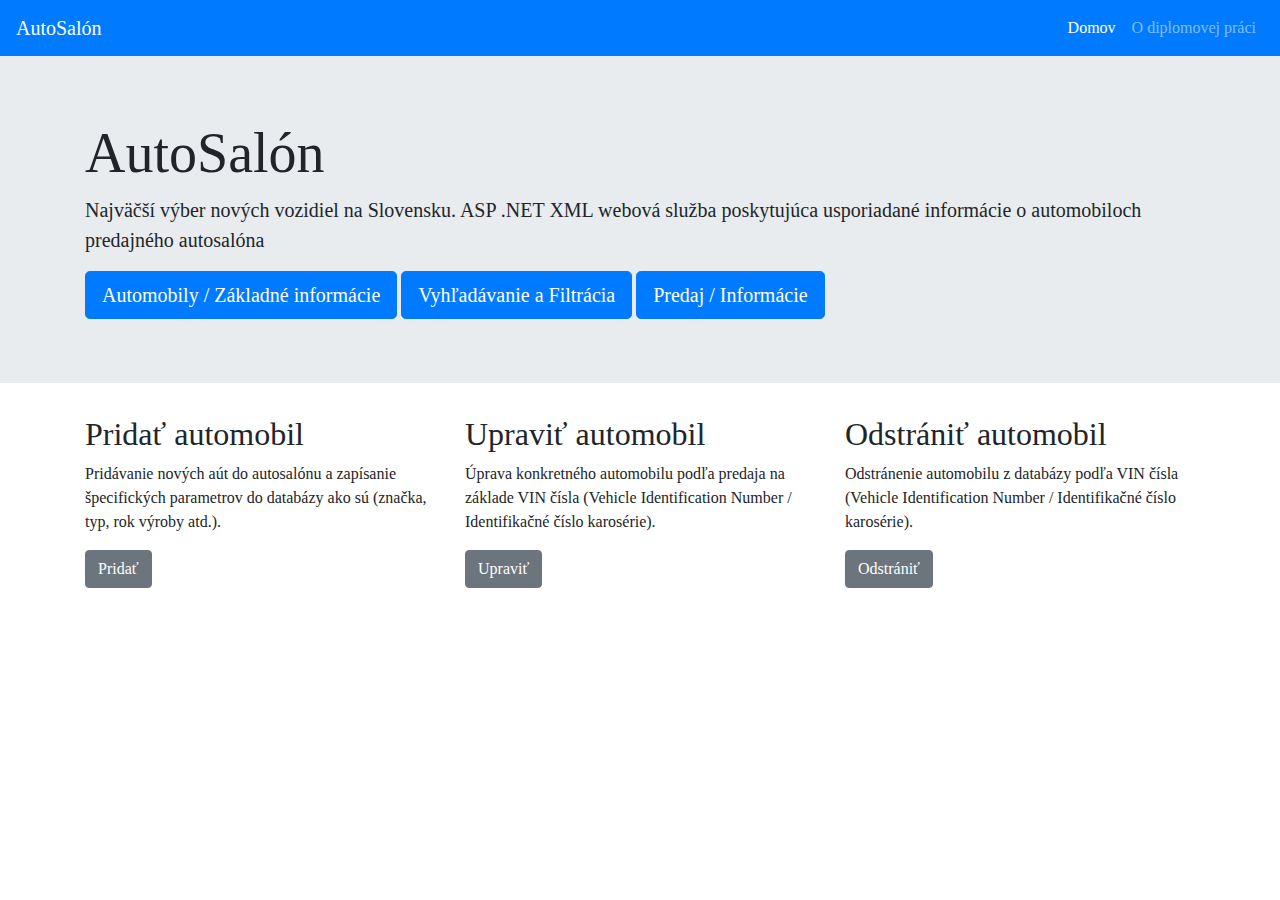
<file: WebTest1/index.html>
﻿<!DOCTYPE html>
<html lang="sk">
<head>
    <meta charset="UTF-8">
    <meta name="viewport" content="width=device-width, initial-scale=1.0">
    <title>AutoSalon - Úvodná stránka</title>

    <!-- Bootstrap CSS -->
    <link rel="stylesheet" href="https://stackpath.bootstrapcdn.com/bootstrap/4.3.1/css/bootstrap.min.css" integrity="sha384-ggOyR0iXCbMQv3Xipma34MD+dH/1fQ784/j6cY/iJTQUOhcWr7x9JvoRxT2MZw1T" crossorigin="anonymous">
    <link rel="stylesheet" href="StyleSheet.css" />
</head>

<body>

    <!--! Navigačná lišta -->
    <nav class="navbar navbar-expand-lg navbar-dark bg-primary">
        <a class="navbar-brand" href="index.html">AutoSalón</a>
        <p id="add1"></p>
        <button class="navbar-toggler" type="button" data-toggle="collapse" data-target="#navbarNav" aria-controls="navbarNav" aria-expanded="false" aria-label="Toggle navigation">
            <span class="navbar-toggler-icon"></span>
        </button>
        <div class="collapse navbar-collapse" id="navbarNav">
            <ul class="navbar-nav ml-auto">
                <li class="nav-item active">
                    <a class="nav-link" href="index.html">Domov <span class="sr-only">(current)</span></a>
                </li>
                <li class="nav-item">
                    <a class="nav-link" href="#" data-toggle="modal" data-target="#myModal">O diplomovej práci</a>
                </li>
            </ul>
        </div>
    </nav>

    <!--! Úvodný banner -->
    <div class="jumbotron jumbotron-fluid">
        <div class="alert-container"></div>
        <div class="container">
            <h1 class="display-4">AutoSalón</h1>
            <p class="lead">Najväčší výber nových vozidiel na Slovensku. ASP .NET XML webová služba poskytujúca usporiadané informácie o automobiloch predajného autosalóna </p>
            <a class="btn btn-primary btn-lg" href="show_cars.html" role="button">Automobily / Základné informácie</a>
            <a class="btn btn-primary btn-lg" href="filter_cars.html" role="button">Vyhľadávanie a Filtrácia</a>
            <a class="btn btn-primary btn-lg" href="sale_Info.html" role="button">Predaj / Informácie</a>
        </div>
    </div>



    <!--! Tlacidla -->
    <div class="container">
        <div class="row">
            <div class="col-md-4">
                <h2>Pridať automobil</h2>
                <p>Pridávanie nových aút do autosalónu a zapísanie špecifických parametrov do databázy ako sú (značka, typ, rok výroby atd.).</p>
                <a class="btn btn-secondary" href="#" role="button" data-toggle="modal" data-target="#Add">Pridať</a>
            </div>
            <div class="col-md-4">
                <h2>Upraviť automobil</h2>
                <p>Úprava konkretného automobilu podľa predaja na základe VIN čísla (Vehicle Identification Number / Identifikačné číslo karosérie).</p>
                <a class="btn btn-secondary" href="#" role="button" data-toggle="modal" data-target="#Update">Upraviť</a>
            </div>
            <div class="col-md-4">
                <h2>Odstrániť automobil</h2>
                <p>Odstránenie automobilu z databázy podľa VIN čísla (Vehicle Identification Number / Identifikačné číslo karosérie).</p>
                <a class="btn btn-secondary" href="#" role="button" data-toggle="modal" data-target="#Delete">Odstrániť</a>
            </div>
        </div>
    </div>








    <!--TODO: ------------------------------------ Modálne okno pre [Pridat Automobil]------------------------------------------------------------------------------------->


    <div class="modal fade" id="Add">
        <div class="modal-dialog">
            <div class="modal-content">

                <!--!Hlavička modálneho okna -->
                <div class="modal-header">
                    <h4 class="modal-title text-primary">Pridať Automobil</h4>
                    <button type="button" class="close" data-dismiss="modal">&times;</button>
                </div>

                <!--! Telo modálneho okna -->
                <div class="modal-body">

                    <form id="AddCar">
                        <div class="form-group">
                            <label for="brand">Značka:</label>
                            <input type="text" class="form-control" id="brand" placeholder="Zadajte značku" required>
                        </div>
                        <div class="form-group">
                            <label for="model">Model:</label>
                            <input type="text" class="form-control" id="model" name="model" placeholder="Zadajte model" required>
                        </div>
                        <div class="form-group">
                            <label for="bodytype">Karoséria:</label>
                            <select type="text" class="form-control" id="bodytype" name="bodytype" placeholder="Zadajte karosériu" required>
                                <option>Sedan</option>
                                <option>Hatchback</option>
                                <option>Kombi</option>
                                <option>SUV</option>
                                <option>Kabriolet</option>
                                <option>Roadster</option>
                                <option>Kupé</option>
                            </select>
                        </div>
                        <div class="form-group">
                            <label for="yearofproduction">Rok výroby:</label>
                            <input type="number" class="form-control" id="yearofproduction" name="yearofproduction" placeholder="Zadajte rok výroby" required>
                        </div>
                        <div class="form-group">
                            <label for="vinnumber">VIN číslo:</label>
                            <input type="text" class="form-control" id="vinnumber" name="vinnumber" placeholder="Zadajte VIN číslo" required>
                            <small class="form-text text-muted">VIN číslo musí obsahovať 17 znakov ako napr. "1N4BL4CV3KC125638"</small>
                        </div>
                        <div class="form-group">
                            <label for="color">Farba:</label>
                            <select type="text" class="form-control" id="color" name="color" placeholder="Zadajte karosériu" required>
                                <option>Silver</option>
                                <option>Black</option>
                                <option>Blue</option>
                                <option>Grey</option>
                                <option>White</option>
                                <option>Red</option>
                            </select>
                        </div>
                        <div class="form-group">
                            <label for="transmission">Prevodovka:</label>
                            <select type="text" class="form-control" id="transmission" name="transmission" placeholder="Zadajte typ prevodovky" required>
                                <option>Manuálna</option>
                                <option>Automatická</option>
                            </select>
                        </div>
                        <div class="form-group">
                            <label for="fuel">Palivo:</label>
                            <select type="text" class="form-control" id="fuel" name="fuel" placeholder="Zadajte typ paliva" required>
                                <option>Nafta</option>
                                <option>Benzín</option>
                                <option>Elektrina</option>
                            </select>
                        </div>
                        <div class="form-group">
                            <label for="mileage">Počet najazdených kilometrov:</label>
                            <input type="number" class="form-control" id="mileage" name="mileage" placeholder="Zadajte počet najazdených kilometrov" required>
                        </div>
                        <div class="form-group">
                            <label for="price">Cena:</label>
                            <input type="number" class="form-control" id="price" name="price" placeholder="Zadajte nákupnú cenu automobilu" required>
                            <small class="form-text text-muted">Cena v € </small>
                        </div>
                        <div class="form-group">
                            <label for="historicalservicedata">Historické servisné údaje:</label>
                            <input type="text" class="form-control" id="historicalservicedata" name="historicalservicedata" placeholder="Zadajte historické servisné údaje" required>
                        </div>
                        <div class="form-group">
                            <label for="dateofregistration">Dátum registrácie:</label>
                            <input type="date" class="form-control" id="dateofregistration" name="dateofregistration" placeholder="Zadajte dátum registrácie" required>
                        </div>
                        <button type="submit" class="btn btn-primary" id="addCarBtn" data-toggle="tooltip" title="Pridať automobil do databázy">Pridať automobil</button>
                        <button type="reset" class="btn btn-secondary" data-toggle="tooltip" title="Resetovať formulár">Resetovať</button>
                    </form>
                </div>

                <!-- !Päta modálneho okna -->
                <div class="modal-footer">
                    <button type="button" class="btn btn-default" data-dismiss="modal">Zavrieť</button>
                </div>
            </div>
        </div>
    </div>

    <!--TODO:------------------------------------ Modálne okno pre [Upravit Automobil]--------------------------------------------------------------------------->

    <div class="modal fade" id="Update">
        <div class="modal-dialog">
            <div class="modal-content">

                <!-- !Hlavička modálneho okna -->
                <div class="modal-header">
                    <h4 class="modal-title text-primary">Upraviť automobil</h4>
                    <button type="button" class="close" data-dismiss="modal">&times;</button>
                </div>

                <!--! Telo modálneho okna -->
                <div class="modal-body">
                    <form>
                        <div class="form-group">
                            <label for="vinNumber">VIN číslo:</label>
                            <input type="text" class="form-control" id="vinNumber" placeholder="Zadajte VIN číslo" required>
                            <small class="form-text text-muted">VIN číslo musí obsahovať 17 znakov ako napr. "1N4BL4CV3KC125638"</small>
                        </div>
                        <div class="form-group">
                            <label for="dateOfSale">Dátum predaja:</label>
                            <input type="date" class="form-control" id="dateOfSale" placeholder="Zadajte dátum predaja" required>
                        </div>
                        <div class="form-group">
                            <label for="salePrice">Predajná cena:</label>
                            <input type="number" class="form-control" id="salePrice" placeholder="Zadajte cenu predaja" required>
                            <small class="form-text text-muted">Cena v € </small>
                        </div>
                        <button type="submit" class="btn btn-primary" id="updateCarBtn" data-toggle="tooltip" title="Upraviť automobil v databáze">Upraviť automobil</button>
                        <button type="reset" class="btn btn-secondary" data-toggle="tooltip" title="Resetovať formulár">Resetovať</button>
                    </form>
                </div>
                <!--! Päta modálneho okna -->
                <div class="modal-footer">
                    <button type="button" class="btn btn-default" data-dismiss="modal">Zavrieť</button>
                </div>
            </div>
        </div>
    </div>


    <!--TODO------------------------------------ Prvé modálne okno pre [Odstrániť Automobil]--------------------------------------------------------------------------->


    <div class="modal fade" id="Delete">
        <div class="modal-dialog">
            <div class="modal-content">

                <!--! Hlavička modálneho okna -->
                <div class="modal-header">
                    <h4 class="modal-title text-primary">Odstrániť automobil</h4>
                    <button type="button" class="close" data-dismiss="modal">&times;</button>
                </div>

                <!--! Telo modálneho okna -->
                <div class="modal-body ">
                    <form>
                        <div class="form-group">
                            <label for="vinNumberInput">VIN číslo:</label>
                            <input type="text" class="form-control" id="vinNumberInput" placeholder="Zadajte VIN číslo" required>
                            <small class="form-text text-muted">VIN číslo musí obsahovať 17 znakov ako napr. "1N4BL4CV3KC125638"</small>
                        </div>
                        <button type="submit" class="btn btn-primary" id="deleteCarBtn" data-toggle="tooltip" title="Odstrániť automobil z databázy">Odstrániť automobil</button>
                        <button type="reset" class="btn btn-secondary" data-toggle="tooltip" title="Resetovať formulár">Resetovať</button>
                    </form>
                </div>
                <!--! Päta modálneho okna -->
                <div class="modal-footer">
                    <button type="button" class="btn btn-default" data-dismiss="modal">Zavrieť</button>
                </div>
            </div>
        </div>
    </div>

    <!--TODO------------------------------------ Modálne okno [o diplomovej práci]--------------------------------------------------------------------------->
    <div class="modal fade" id="myModal" tabindex="-1" role="dialog" aria-labelledby="myModalLabel">
        <div class="modal-dialog" role="document">
            <div class="modal-content">
                <div class="modal-header">
                    <h1 class="modal-title text-primary text-center" id="myModalLabel">O diplomovej práci</h1>
                    <button type="button" class="close" data-dismiss="modal" aria-label="Close">
                        <span aria-hidden="true">&times;</span>
                    </button>
                </div>
                <div class="modal-body">
                    <h3>Názov</h3>
                    <p>ASP .NET XML webová služba poskytujúca usporiadané informácie o automobiloch predajného autosalóna.</p>
                    <h3>Anotácia</h3>
                    <p>
                        Diplomant v práci zanalyzuje možnosti použitia XML webových služieb na sledovanie parametrov automobilov predajného autosalóna vo vybratom období v elektronickom informačnom systéme a porovná ich použitie s doterajším spôsobom sledovania týchto parametrov vo vybraných predajných autosalónoch. V rámci diplomovej práce diplomant vo vybratom riadenom programovacom jazyku vytvorí ASP .NET XML webovú službu poskytujúcu prostredníctvom svojej funkcionality jej klientovi podľa vybraných kritérií usporiadané informácie o parametroch automobilov predajného autosalóna v sledovanom období, ktorými môžu byť celkový počet automobilov v tomto autosalóne na začiatku a konci sledovaného
                        obdobia, počty a zoznamy automobilov s ich základnými dátami od jednotlivých výrobcov, vybranej značky, daného typu, počty a zoznamy automobilov s ich základnými dátami s najväčším a najmenším predajom na začiatku a konci sledovaného obdobia a iné ich parametre.
                    </p>
                    <h3>Poznámka</h3>
                    <p>Študent bude finálne akceptovaný vedúcim DP až po osobnej konzultácii študenta, prostredníctvom Microsoft Teams-u, s vedúcim DP o téme DP.</p>
                </div>
                <div class="modal-footer">
                    <button type="button" class="btn btn-secondary" data-dismiss="modal">Zavrieť</button>
                </div>
            </div>
        </div>
    </div>




    <!--! JavaScript súbory -->
    <script src="https://code.jquery.com/jquery-3.3.1.slim.min.js" integrity="sha384-q8i/X+965DzO0rT7abK41JStQIAqVgRVzpbzo5smXKp4YfRvH+8abtTE1Pi6jizo" crossorigin="anonymous"></script>
    <script src="https://cdnjs.cloudflare.com/ajax/libs/popper.js/1.14.7/umd/popper.min.js" integrity="sha384-UO2eT0CpHqdSJQ6hJty5KVphtPhzWj9WO1clHTMGa3JDZwrnQq4sF86dIHNDz0W1" crossorigin="anonymous"></script>
    <script src="https://stackpath.bootstrapcdn.com/bootstrap/4.3.1/js/bootstrap.min.js" integrity="sha384-JjSmVgyd0p3pXB1rRibZUAYoIIy6OrQ6VrjIEaFf/nJGzIxFDsf4x0xIM+B07jRM" crossorigin="anonymous"></script>
    <script src="https://ajax.googleapis.com/ajax/libs/jquery/3.6.3/jquery.min.js"></script>
    <script src="script.js"></script>
</body>
</html>
</file>
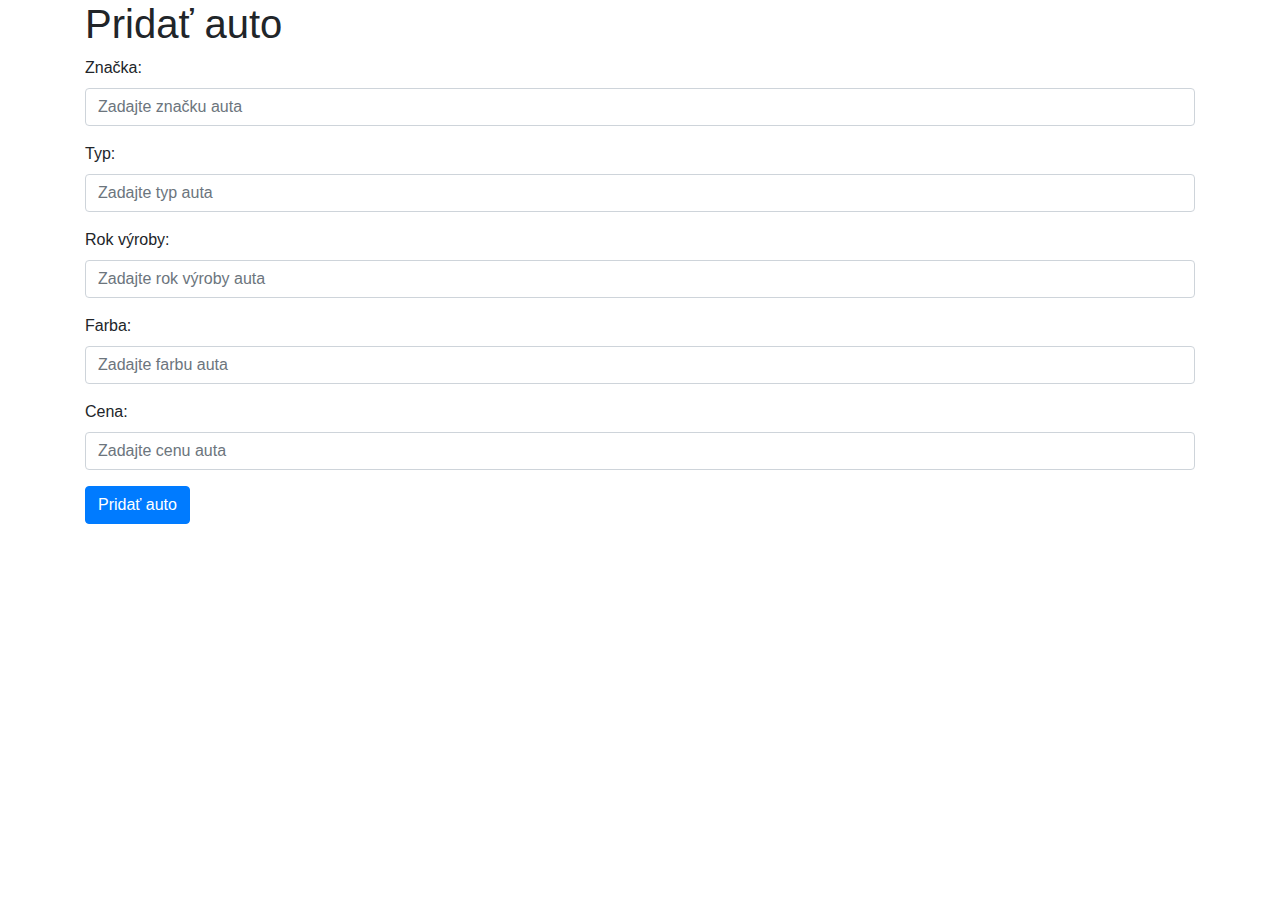
<file: add_car.html>
﻿<!DOCTYPE html>
<html>
<head>
    <meta charset="UTF-8">
    <title>Pridať auto</title>
    <link rel="stylesheet" href="https://maxcdn.bootstrapcdn.com/bootstrap/4.0.0/css/bootstrap.min.css" integrity="sha384-Gn5384xqQ1aoWXA+058RXPxPg6fy4IWvTNh0E263XmFcJlSAwiGgFAW/dAiS6JXm" crossorigin="anonymous">
</head>
<body>
    <div class="container">
        <h1>Pridať auto</h1>
        <form>
            <div class="form-group">
                <label for="znacka">Značka:</label>
                <input type="text" class="form-control" id="znacka" name="znacka" placeholder="Zadajte značku auta">
            </div>
            <div class="form-group">
                <label for="typ">Typ:</label>
                <input type="text" class="form-control" id="typ" name="typ" placeholder="Zadajte typ auta">
            </div>
            <div class="form-group">
                <label for="rocnik">Rok výroby:</label>
                <input type="number" class="form-control" id="rocnik" name="rocnik" placeholder="Zadajte rok výroby auta">
            </div>
            <div class="form-group">
                <label for="farba">Farba:</label>
                <input type="text" class="form-control" id="farba" name="farba" placeholder="Zadajte farbu auta">
            </div>
            <div class="form-group">
                <label for="cena">Cena:</label>
                <input type="number" class="form-control" id="cena" name="cena" placeholder="Zadajte cenu auta">
            </div>
            <button type="submit" class="btn btn-primary">Pridať auto</button>
        </form>
    </div>
    <script src="https://code.jquery.com/jquery-3.2.1.slim.min.js" integrity="sha384-KJ3o2DKtIkvYIK3UENzmM7KCkRr/rE9/Qpg6aAZGJwFDMVNA/GpGFF93hXpG5KkN" crossorigin="anonymous"></script>
    <script src="https://cdnjs.cloudflare.com/ajax/libs/popper.js/1.12.9/umd/popper.min.js" integrity="sha384-ApNbgh9B+Y1QKtv3Rn7W3mgPxhU9K/ScQsAP7hUibX39j7fakFPskvXusvfa0b4Q" crossorigin="anonymous"></script>
    <script src="https://maxcdn.bootstrapcdn.com/bootstrap/4.0.0/js/bootstrap.min.js" integrity="sha384-JZR6Spejh4U02d8jOt6vLEHfe/JQGiRRSQQxSfFWpi1MquVdAyjUar5+76PVCmYl" crossorigin="anonymous"></script>
</body>
</html>
</file>
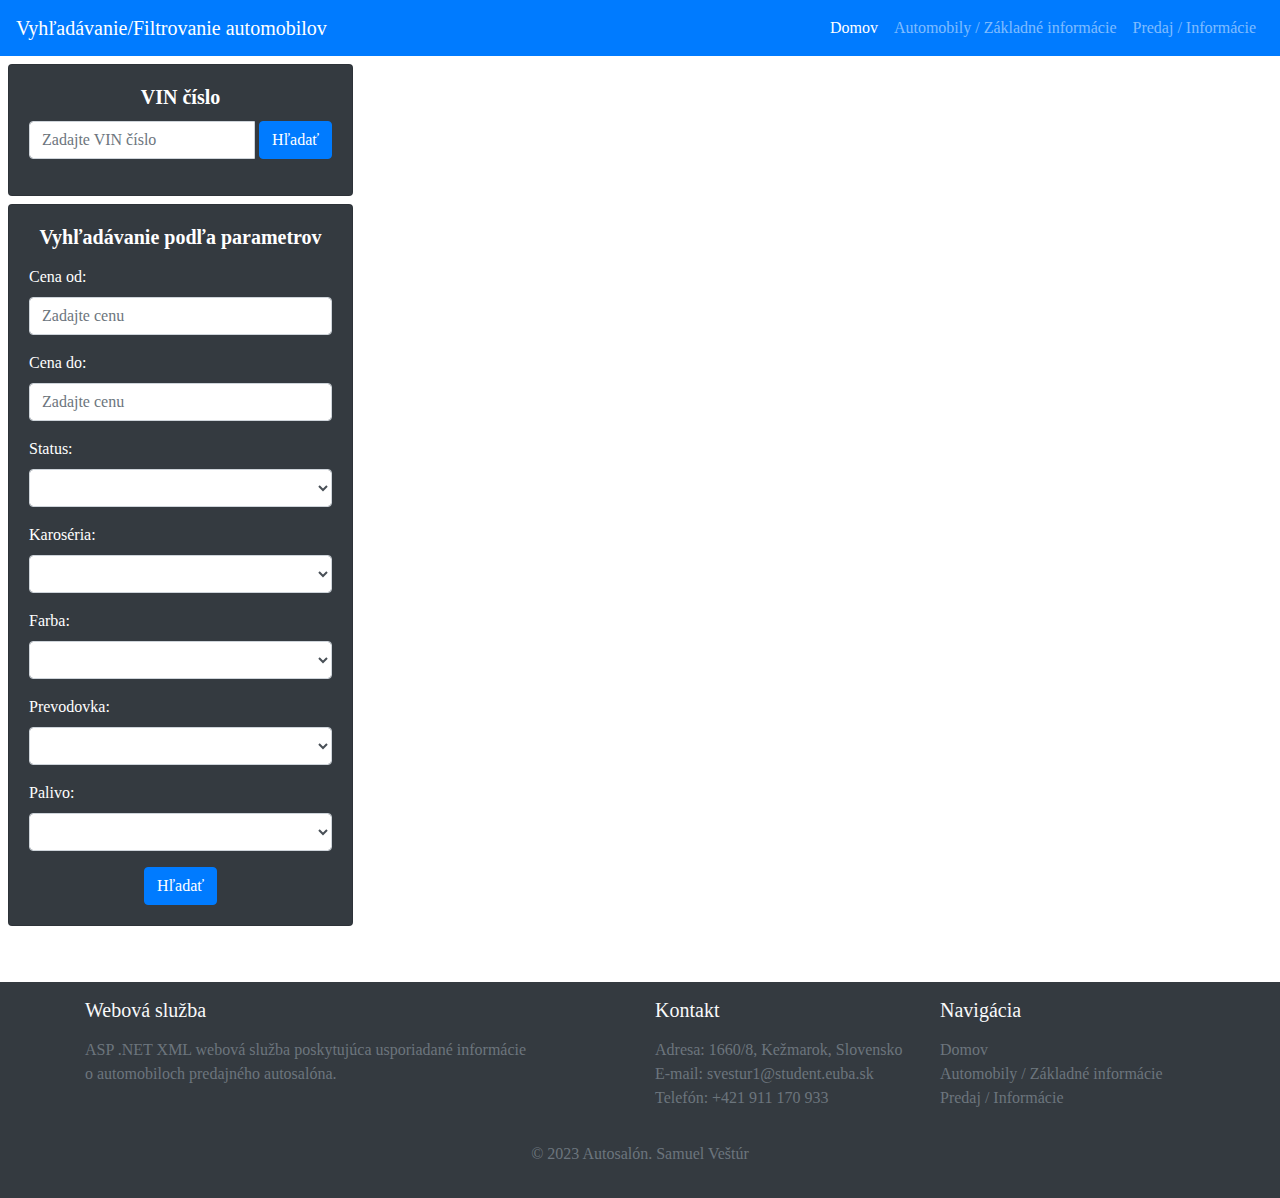
<file: WebTest1/filter_cars.html>
﻿<!DOCTYPE html>

<html lang="en" xmlns="http://www.w3.org/1999/xhtml">
<head>
    <title>Filtrovanie všetkých automobilov</title>
    <meta charset="utf-8" />
    <link rel="stylesheet" href="https://stackpath.bootstrapcdn.com/bootstrap/4.3.1/css/bootstrap.min.css" integrity="sha384-ggOyR0iXCbMQv3Xipma34MD+dH/1fQ784/j6cY/iJTQUOhcWr7x9JvoRxT2MZw1T" crossorigin="anonymous">
    <script src="https://ajax.googleapis.com/ajax/libs/jquery/3.6.0/jquery.min.js"></script>
    <script src="https://code.jquery.com/jquery-3.6.0.min.js"></script>
    <link rel="stylesheet" href="StyleSheet.css" />
</head>
<body>

    <!--!Script na scrolovanie a držanie NavBar-->

    <script>
        $(window).scroll(function () {
            var scroll = $(window).scrollTop();
            if (scroll >= 50) {
                $(".navbar").addClass("fixed-top"); s
            } else {
                $(".navbar").removeClass("fixed-top");
            }
        });

    </script>


    <!--! Navigačná lišta -->
    <nav class="navbar navbar-expand-lg navbar-dark bg-primary">
        <a class="navbar-brand" href="filter_cars.html">Vyhľadávanie/Filtrovanie automobilov</a>
        <button class="navbar-toggler" type="button" data-toggle="collapse" data-target="#navbarNav" aria-controls="navbarNav" aria-expanded="false" aria-label="Toggle navigation">
            <span class="navbar-toggler-icon"></span>
        </button>
        <div class="collapse navbar-collapse" id="navbarNav">
            <ul class="navbar-nav ml-auto">
                <li class="nav-item active">
                    <a class="nav-link" href="index.html">Domov <span class="sr-only">(current)</span></a>
                </li>
                <li class="nav-item">
                    <a class="nav-link" href="show_cars.html">Automobily / Základné informácie</a>
                </li>
                <li class="nav-item">
                    <a class="nav-link" href="sale_Info.html">Predaj / Informácie</a>
                </li>
            </ul>
        </div>
    </nav>



    <div class="container-fluid mt-2 ml-2">
        <div class="row">
            <div class="col-md-2,3">

                <!--!Vyhľadávanie podľa VIN Čísla -->

                <div class="card card-lg  mb-2 bg-dark text-white ">
                    <div class="card-body  text-center">
                        <h5 class="card-title font-weight-bold">VIN číslo</h5>
                        <div class="input-group mb-3">
                            <input type="search" class="form-control" placeholder="Zadajte VIN číslo" aria-label="Zadajte hľadaný výraz" aria-describedby="button-addon2" id="VINNumber">
                            <button class="btn btn-primary ml-1" type="button" id="searchBtn">Hľadať</button>
                        </div>

                    </div>
                </div>

               

                <div class="card card-lg mb-2 bg-dark text-white ">
                    <div class="card-body">

                        <h5 class="card-title font-weight-bold text-center">Vyhľadávanie podľa parametrov</h5>
                        <p id="results1"></p>
                        <p id="results2"></p>
                        <div class="form-group">
                            <label class="text-left" for="bodytype">Cena od:</label>
                            <input type="number" class="form-control" id="txtMinPrice" name="fromPrice" placeholder="Zadajte cenu " required>
                        </div>
                        <div class="form-group">
                            <label class="text-left" for="bodytype">Cena do:</label>
                            <input type="number" class="form-control" id="txtMaxPrice" name="toPrice" placeholder="Zadajte cenu " required>
                        </div>
                        <div class="form-group">
                            <label class="text-left" for="bodytype">Status:</label>
                            <select type="text" class="form-control" id="status" name="bodytype" placeholder="Zadajte karosériu" required>
                                <option></option>
                                <option>Sold</option>
                                <option>Unsold</option>
                            </select>
                        </div>

                        <!--!Vyhľadávanie podľa Kategorie -->
                        <!--<h5 class="card-title font-weight-bold text-center">Katogérie</h5>-->
                        <div class="form-group">
                            <label class="text-left" for="bodytype">Karoséria:</label>
                            <select type="text" class="form-control" id="bodytype" name="bodytype" placeholder="Zadajte karosériu" required>
                                <option></option>
                                <option>Sedan</option>
                                <option>Hatchback</option>
                                <option>Kombi</option>
                                <option>SUV</option>
                                <option>Kabriolet</option>
                                <option>Roadster</option>
                                <option>Kupé</option>
                            </select>
                        </div>
                        <div class="form-group">
                            <label class="text-left" for="color">Farba:</label>
                            <select type="text" class="form-control" id="color" name="color" placeholder="Zadajte farbu" required>
                                <option></option>
                                <option>Silver</option>
                                <option>Black</option>
                                <option>Blue</option>
                                <option>Grey</option>
                                <option>White</option>
                                <option>Red</option>
                            </select>
                        </div>

                        <div class="form-group">
                            <label class="text-left" for="transmission">Prevodovka:</label>
                            <select type="text" class="form-control" id="transmission" name="transmission" placeholder="Zadajte typ prevodoky" required>
                                <option></option>
                                <option>Manuálna</option>
                                <option>Automatická</option>
                            </select>
                        </div>

                        <div class="form-group">
                            <label class="text-left" for="bodytype">Palivo:</label>
                            <select type="text" class="form-control" id="fuel" name="fuel" placeholder="Zadajte farbu" required>
                                <option></option>
                                <option>Nafta</option>
                                <option>Benzín</option>
                                <option>Elektrina</option>
                            </select>
                        </div>
                        <div class="text-center">
                            <button type="button" class="btn btn-primary " id="searchButton1">Hľadať</button>
                        </div>
                    </div>
                </div>          
            </div>

            <div class="container ">
                <div class="row" id="carDetails">
                </div>
            </div>


        </div>
    </div>

      <!--!------------------------------Footer--------------------------------------->
    <footer class="bg-dark text-light py-3 mt-5">
        <div class="container">
            <div class="row">
                <div class="col-md-6">
                    <h5 class="mb-3">Webová služba</h5>
                    <p class="text-muted">ASP .NET XML webová služba poskytujúca usporiadané informácie o automobiloch predajného autosalóna.</p>
                </div>
                <div class="col-md-3">
                    <h5 class="mb-3">Kontakt</h5>
                    <ul class="list-unstyled">
                        <li><a href="#" class="text-muted">Adresa: 1660/8, Kežmarok, Slovensko</a></li>
                        <li><a href="#" class="text-muted">E-mail: svestur1@student.euba.sk</a></li>
                        <li><a href="#" class="text-muted">Telefón: +421 911 170 933</a></li>
                    </ul>
                </div>
                <div class="col-md-3">
                    <h5 class="mb-3">Navigácia</h5>
                    <ul class="list-unstyled">
                        <li><a href="index.html" class="text-muted">Domov</a></li>
                        <li><a href="show_cars.html" class="text-muted">Automobily / Základné informácie</a></li>
                        <li><a href="sale_Info.html" class="text-muted">Predaj / Informácie</a></li>
                    </ul>
                </div>
            </div>
            <div class="row mt-3">
                <div class="col-12 text-muted text-center">
                    <p>&copy; 2023 Autosalón. Samuel Veštúr</p>
                </div>
            </div>
        </div>
    </footer>



    <!-- TODO:----------------------------------------------------------  Volanie metod------------------------------------------------------------------------->
    
    <!--!:------------------------------------------------------Volanie metody GetCarByVINNumber-------------------------------------------------------------->

    <script>
        $(document).ready(function () {
            $('#searchBtn').on('click', function () {
                var VINNumber = $('#VINNumber').val();
                $.ajax({
                    type: "POST",
                    url: "https://localhost:44379/WebService.asmx/GetCarByVINNumber",
                    data: JSON.stringify({ VINNumber: VINNumber }),
                    contentType: "application/json; charset=utf-8",
                    dataType: "json",
                    success: function (response) {

                        if (response.d != null) {

                            $("#carDetails").empty();
                            //ak sa auto nájde, vypíšeme jeho parametre do konzolu
                            var card = $('<div class="card-body col-md-10 border-primary card border-5 ml-5">');
                            var closeButton = $('<button type="button" class="close" aria-label="Close"><span aria-hidden="true">&times;</span></button>');
                            closeButton.click(function () {
                                card.remove();
                            });
                            var cardHeader = $('<h3 class="card-title text-primary  text-center font-weight-bold">').text(response.d.Brand + ' (' + response.d.Status + ')');
                            cardHeader.append(closeButton);
                            var cardBody = $('<div class="card-body">');
                            cardBody.append($('<p class="card-text  border-top border-primary">').text("Model: " + response.d.Model));
                            cardBody.append($('<p class="card-text ">').text("Karoséria: " + response.d.Bodytype));
                            cardBody.append($('<p class="card-text">').text("Rok výroby: " + response.d.Yearofproduction));
                            cardBody.append($('<p class="card-text">').text("VIN Číslo: " + response.d.VINNumber));
                            cardBody.append($('<p class="card-text">').text("Farba: " + response.d.Color));
                            cardBody.append($('<p class="card-text">').text("Prevodovka: " + response.d.Transmission));
                            cardBody.append($('<p class="card-text">').text("Palivo: " + response.d.Fuel));
                            cardBody.append($('<p class="card-text">').text("Počet najazdených kilometrov: " + response.d.Mileage));
                            cardBody.append($('<p class="card-text">').text("Nákupná cena: " + response.d.Price));
                            cardBody.append($('<p class="card-text">').text("Historické a servisné údaje: " + response.d.Historicalservicedata));
                            cardBody.append($('<p class="card-text">').text("Dátum registrácie: " + response.d.Dateofregistration));
                            cardBody.append($('<p class="card-text">').text("Dátum predaja: " + response.d.Dateofsale));
                            cardBody.append($('<p class="card-text">').text("Profit: " + response.d.Profit));
                            card.append(cardHeader);
                            card.append(cardBody);
                            // pridanie karty do kontajnera na stranke
                            $('#carDetails').empty().append(card);
                        } else {
                            $('#carDetails').html('<div class="alert alert-danger" role="alert">Automobil s takýmto VIN Číslom nemáme v databáze  :(</div>');
                            setTimeout(function () {
                                $('#carDetails').empty();
                            }, 2500); // 3 sekundy
                            return;
                        }
                    },
                    error: function (xhr, ajaxOptions, thrownError) {
                        console.log(xhr.status);
                        console.log(thrownError);
                    }
                });
            });
        });
    </script>



    <!--!------------------------------------------------------Volanie metody SearchCarByCategory()-------------------------------------------------------------->
    <script>
        $(document).ready(function () {
            $("#searchButton1").on('click', function () {
                var minPrice = parseFloat($("#txtMinPrice").val());
                var maxPrice = parseFloat($("#txtMaxPrice").val());
                var status = $('#status').val();
                var bodytype = $('#bodytype').val();
                var color = $('#color').val();
                var transmission = $('#transmission').val();
                var fuel = $('#fuel').val();

                $.ajax({
                    type: "POST",
                    url: "https://localhost:44379/WebService.asmx/SearchCarsByCategory",
                    data: JSON.stringify({ minPrice: minPrice, maxPrice: maxPrice, status: status, bodytype:bodytype, color:color, transmission:transmission, fuel:fuel}),
                    contentType: "application/json; charset=utf-8",
                    dataType: "json",
                    success: function (data) {

                        // Clear the previous search results
                        $('#carDetails').empty();

                        if (data.d.length === 0) {
                            $('#results2').html('<div class="alert alert-danger" role="alert">Automobil sa nenašiel :( .</div>');
                            setTimeout(function () {
                                $('#results2').empty();
                            }, 3000); // 3 sekundy
                            return;
                        }

                        // $('#results').html('<div class="alert alert-info" role="alert">Počet nájdených výsledkov: ' + data.d.length + '</div>');
                        // Loop through each car in the returned list and create a Bootstrap card for it
                        $.each(data.d, function (index, car) {
                            var profitColor = car.Profit >= 0 ? 'green' : 'red';
                            var card = $('<div class="col-md-5 mx-auto  border-primary card border-5 mb-5">');

                            var closeButton = $('<button type="button" class="close" aria-label="Close"><span aria-hidden="true">&times;</span></button>');
                            closeButton.click(function () {
                                card.remove();
                            });
                            $('#results1').html('<div class="alert alert-info" role="alert">Počet nájdených výsledkov: ' + data.d.length + '</div>');

                            var cardHeader = $('<h3 class="card-title text-primary text-center font-weight-bold pt-3">').text(car.Brand + ' (' + car.Status + ')');
                            cardHeader.append(closeButton);
                            var cardBody = $('<div class="card-body pt-0">');
                            cardBody.append($('<p class="card-text text-center border-top border-primary">').text('Model: ' + car.Model));
                            cardBody.append($('<p class="card-text text-center border-top border-primary">').text('Karoséria: ' + car.Bodytype));
                            cardBody.append($('<p class="card-text text-center border-top border-primary">').text('Rok výroby: ' + car.Yearofproduction));
                            cardBody.append($('<p class="card-text text-center border-top border-primary">').text('VIN Číslo: ' + car.VINNumber));
                            cardBody.append($('<p class="card-text text-center border-top border-primary">').text('Farba: ' + car.Color));
                            cardBody.append($('<p class="card-text text-center border-top border-primary">').text('Prevodovka: ' + car.Transmission));
                            cardBody.append($('<p class="card-text text-center border-top border-primary">').text('Palivo: ' + car.Fuel));
                            cardBody.append($('<p class="card-text text-center border-top border-primary">').text('Počet najazdených km: ' + car.Mileage));
                            cardBody.append($('<p class="card-text text-center border-top border-primary">').text('Nákupná cena: ' + car.Price));
                            cardBody.append($('<p class="card-text text-center border-top border-primary">').text('Historické a servisné dáta: ' + car.Historicalservicedata));
                            cardBody.append($('<p class="card-text text-center border-top border-primary">').text('Dátum registrácie: ' + car.Dateofregistration));
                            cardBody.append($('<p class="card-text text-center border-top border-primary">').text('Dátum predaja: ' + car.Dateofsale));
                            cardBody.append($('<p class="card-text text-center border-top border-primary">').text('Predajná cena: ' + car.Saleprice));
                            cardBody.append($('<p class="card-text text-center border-top border-primary"  style = "color: ' + profitColor + ';" >').text('Profit: ' + car.Profit));

                            card.append(cardHeader);
                            card.append(cardBody);
                            $('#carDetails').append(card);
                        });

                    },
                    error: function (xhr, status, error) {
                        console.log(xhr.responseText);
                    }
                });
            });
        });
    </script>




</body>
</html>
</file>
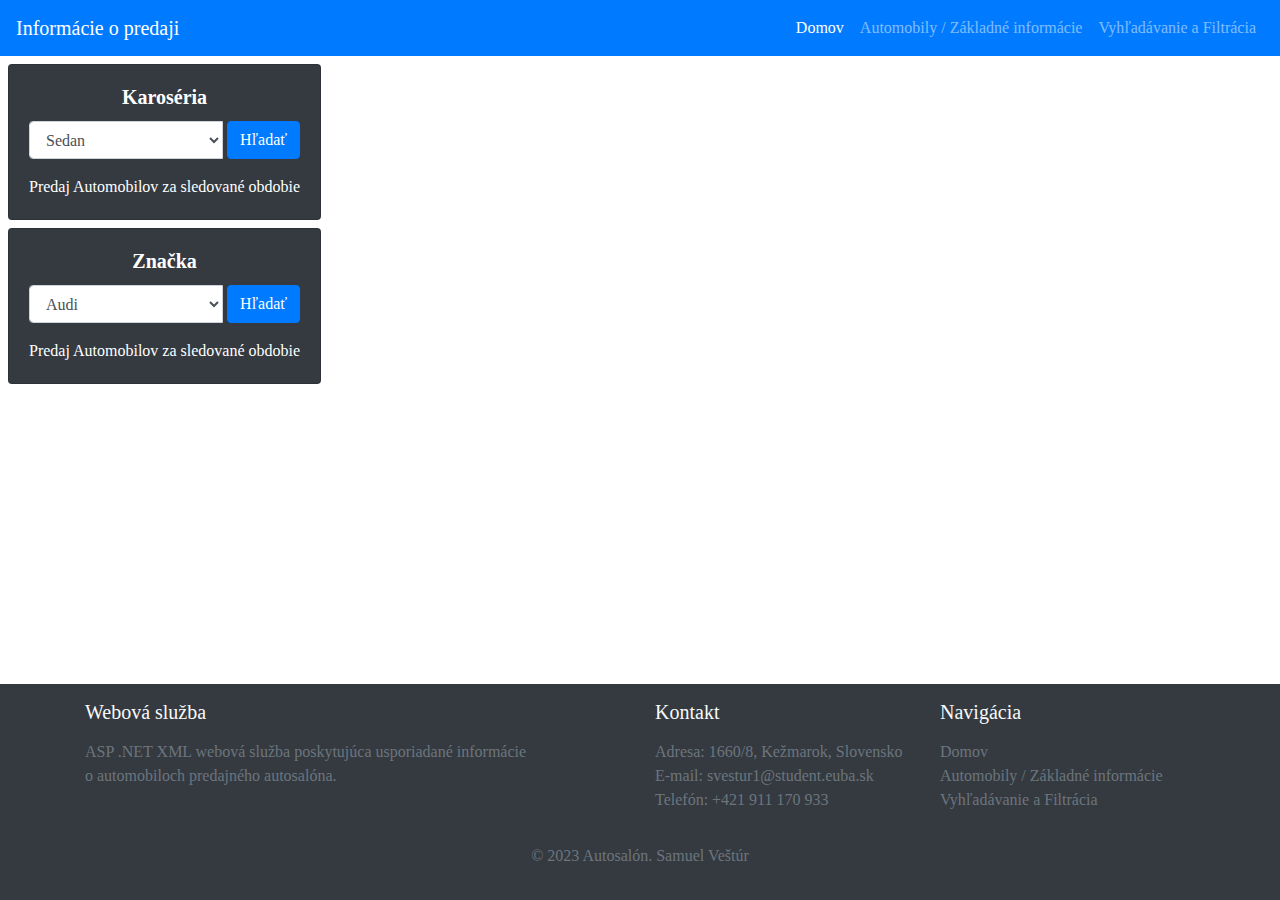
<file: WebTest1/sale_Info.html>
﻿<!DOCTYPE html>

<html lang="en" xmlns="http://www.w3.org/1999/xhtml">
<head>
    <title>Predaje podľa karosérií a značiek</title>
    <meta charset="utf-8" />
    <link rel="stylesheet" href="https://stackpath.bootstrapcdn.com/bootstrap/4.3.1/css/bootstrap.min.css" integrity="sha384-ggOyR0iXCbMQv3Xipma34MD+dH/1fQ784/j6cY/iJTQUOhcWr7x9JvoRxT2MZw1T" crossorigin="anonymous">
    <script src="https://ajax.googleapis.com/ajax/libs/jquery/3.6.0/jquery.min.js"></script>
    <script src="https://code.jquery.com/jquery-3.6.0.min.js"></script>

    <link rel="stylesheet" href="StyleSheet.css" />
</head>
<body>



    <!--!Script na scrolovanie a držanie NavBar-->

    <script>
        $(window).scroll(function () {
            var scroll = $(window).scrollTop();
            if (scroll >= 50) {
                $(".navbar").addClass("fixed-top"); s
            } else {
                $(".navbar").removeClass("fixed-top");
            }
        });

    </script>


    <!--! Navigačná lišta -->
    <nav class="navbar navbar-expand-lg navbar-dark bg-primary">
        <a class="navbar-brand" href="sale_Info.html">Informácie o predaji </a>
        <button class="navbar-toggler" type="button" data-toggle="collapse" data-target="#navbarNav" aria-controls="navbarNav" aria-expanded="false" aria-label="Toggle navigation">
            <span class="navbar-toggler-icon"></span>
        </button>
        <div class="collapse navbar-collapse" id="navbarNav">
            <ul class="navbar-nav ml-auto">
                <li class="nav-item active">
                    <a class="nav-link" href="index.html">Domov <span class="sr-only">(current)</span></a>
                </li>
                <li class="nav-item">
                    <a class="nav-link" href="show_cars.html">Automobily / Základné informácie</a>
                </li>
                <li class="nav-item">
                    <a class="nav-link" href="filter_cars.html">Vyhľadávanie a Filtrácia</a>
                </li>
            </ul>
        </div>
    </nav>

    <div class="container-fluid mt-2 ml-2">
        <div class="row">
            <div class="col-md-2,3">

                <!--!Vyhľadávanie podľa Karosérie -->

                <div class="card card-lg mb-2 bg-dark text-white mr-5">
                    <div class="card-body text-center">

                        <h5 class="card-title font-weight-bold">Karoséria</h5>
                        <div class="input-group mb-3">
                            <select type="text" class="form-control" id="bodytype" name="bodytype" placeholder="Zadajte karosériu" required>
                                <option>Sedan</option>
                                <option>Hatchback</option>
                                <option>Kombi</option>
                                <option>SUV</option>
                                <option>Kabriolet</option>
                                <option>Roadster</option>
                                <option>Kupé</option>
                            </select>
                            <button onclick="getCarSalesByBodytype()" class="btn btn-primary ml-1" type="button">Hľadať</button>
                        </div>
                        <div class="card-question">

                            <div class="card-question-text">Predaj Automobilov za sledované obdobie</div>
                        </div>
                    </div>
                </div>

                <!--!Vyhľadávanie podľa Značky -->
                <div class="card card-lg mb-2 bg-dark text-white mr-5 ">
                    <div class="card-body  text-center">
                        <h5 class="card-title font-weight-bold">Značka</h5>
                        <div class="input-group mb-3">
                            <select type="text" class="form-control" id="brand" name="brand" placeholder="Zadajte karosériu" required>
                                <option>Audi</option>
                                <option>Toyota</option>
                                <option>Chevrolet</option>
                                <option>Honda</option>
                                <option>Mercedes-Benz</option>
                                <option>BMW</option>
                                <option>Tesla</option>
                                <option>Dodge</option>
                                <option>Ford</option>
                                <option>Jeep</option>
                                <option>Nissan</option>
                                <option>Volkswagen</option>
                            </select>
                            <button onclick="getCarSalesByBrand()" class="btn btn-primary ml-1" type="button">Hľadať</button>
                        </div>
                        <div class="card-question">
                            <i class="fa fa-question-circle" aria-hidden="true"></i>
                            <div class="card-question-text">Predaj Automobilov za sledované obdobie</div>
                        </div>
                    </div>
                </div>




            </div>
            <div id="card-container"></div>
            <div id="card-container1"></div>
        </div>



    </div>

    <footer class="bg-dark text-light py-3 mt-5 fixed-bottom">
        <div class="container">
            <div class="row">
                <div class="col-md-6">
                    <h5 class="mb-3">Webová služba</h5>
                    <p class="text-muted">ASP .NET XML webová služba poskytujúca usporiadané informácie o automobiloch predajného autosalóna.</p>
                </div>
                <div class="col-md-3">
                    <h5 class="mb-3">Kontakt</h5>
                    <ul class="list-unstyled">
                        <li><a href="#" class="text-muted">Adresa: 1660/8, Kežmarok, Slovensko</a></li>
                        <li><a href="#" class="text-muted">E-mail: svestur1@student.euba.sk</a></li>
                        <li><a href="#" class="text-muted">Telefón: +421 911 170 933</a></li>
                    </ul>
                </div>
                <div class="col-md-3">
                    <h5 class="mb-3">Navigácia</h5>
                    <ul class="list-unstyled">
                        <li><a href="index.html" class="text-muted">Domov</a></li>
                        <li><a href="show_cars.html" class="text-muted">Automobily / Základné informácie</a></li>
                        <li><a href="filter_cars.html" class="text-muted">Vyhľadávanie a Filtrácia </a></li>
                    </ul>
                </div>
            </div>
            <div class="row mt-3">
                <div class="col-12 text-muted text-center">
                    <p>&copy; 2023 Autosalón. Samuel Veštúr</p>
                </div>
            </div>
        </div>
    </footer>





    <!-- TODO:----------------------------------------------------------  Volanie metod------------------------------------------------------------------------->
    <!--!:------------------------------------------------------GetCountByBodytype-------------------------------------------------------------->
    <script>
        function getCarSalesByBodytype() {
            var bodytype = document.getElementById("bodytype").value;

            $.ajax({
                type: "POST",
                url: "https://localhost:44379/WebService.asmx/GetCountByBodytype",
                data: JSON.stringify({ bodytype: bodytype }),
                contentType: "application/json; charset=utf-8",
                dataType: "json",
                success: function (response) {
                    var years = [2021, 2022, 2023];
                    var results = response.d;
                    var carSalesByYear = results.slice(0, years.length);
                    var totalCarsByYear = results.slice(years.length, years.length * 2);

                    $("#card-container").empty();

                    var card = '<div class="card-body border-primary card border-5"> ' +
                        '<h3 class="card-title text-primary  text-center font-weight-bold">' + bodytype + '</h3>' +
                        '<div class="card-body pt-0 pb-0">';


                    for (var i = 0; i < years.length; i++) {
                        if (years[i] === 2021) {
                            card += '<h5 class="card-title">' + years[i] + '</h5>' +
                                '<p class="card-text border-top border-primary mb-0">Celkový počet áut: ' + carSalesByYear[i + 1] + '</p>' +
                                '<p class="card-text">Počet predaných kusov: ' + carSalesByYear[i] + '</p>';

                        }
                    }

                    for (var i = 0; i < years.length; i++) {
                        if (years[i] === 2022) {
                            card += '<h5 class="card-title">' + years[i] + '</h5>' +
                                '<p class="card-text border-top border-primary  mb-0">Celkový počet áut: ' + totalCarsByYear[i - 1] + '</p>' +
                                '<p class="card-text">Počet predaných kusov: ' + carSalesByYear[i + 1] + '</p>';

                        }
                    }

                    for (var i = 0; i < years.length; i++) {
                        if (years[i] === 2023) {
                            card += '<h5 class="card-title">' + years[i] + '</h5>' +
                                '<p class="card-text border-top border-primary mb-0">Celkový počet áut: ' + totalCarsByYear[i] + '</p>' +
                                '<p class="card-text">Počet predaných kusov: ' + totalCarsByYear[i - 1] + '</p>';
                        }
                    }


                    $("#card-container").append(card);
                },
                error: function (xhr, ajaxOptions, thrownError) {
                    console.log(xhr.status);
                    console.log(thrownError);
                },
            });
        }
    </script>


    <!--!:------------------------------------------------------GetCountByBrand-------------------------------------------------------------->
    <script>
        function getCarSalesByBrand() {
            // Získať hodnotu z inputu s id "bodytype"
            var brand = document.getElementById("brand").value;

            $.ajax({
                type: "POST",
                url: "https://localhost:44379/WebService.asmx/GetCountByBrand",
                data: JSON.stringify({ brand: brand }),
                contentType: "application/json; charset=utf-8",
                dataType: "json",
                success: function (response) {
                    var years = [2021, 2022, 2023];
                    var results = response.d;
                    var carSalesByYear = results.slice(0, years.length);
                    var totalCarsByYear = results.slice(years.length, years.length * 2);

                    $("#card-container1").empty();

                    var card = '<div class="card-body border-primary card border-5 ml-5"> ' +
                        '<h3 class="card-title text-primary  text-center font-weight-bold">' + brand + '</h3>' +
                        '<div class="card-body pt-0 pb-0">';


                    for (var i = 0; i < years.length; i++) {
                        if (years[i] === 2021) {
                            card += '<h5 class="card-title">' + years[i] + '</h5>' +
                                '<p class="card-text border-top border-primary mb-0">Celkový počet áut: ' + carSalesByYear[i + 1] + '</p>' +
                                '<p class="card-text">Počet predaných kusov: ' + carSalesByYear[i] + '</p>';

                        }
                    }

                    for (var i = 0; i < years.length; i++) {
                        if (years[i] === 2022) {
                            card += '<h5 class="card-title">' + years[i] + '</h5>' +
                                '<p class="card-text border-top border-primary  mb-0">Celkový počet áut: ' + totalCarsByYear[i - 1] + '</p>' +
                                '<p class="card-text">Počet predaných kusov: ' + carSalesByYear[i + 1] + '</p>';

                        }
                    }

                    for (var i = 0; i < years.length; i++) {
                        if (years[i] === 2023) {
                            card += '<h5 class="card-title">' + years[i] + '</h5>' +
                                '<p class="card-text border-top border-primary mb-0">Celkový počet áut: ' + totalCarsByYear[i] + '</p>' +
                                '<p class="card-text">Počet predaných kusov: ' + totalCarsByYear[i - 1] + '</p>';
                        }
                    }


                    $("#card-container1").append(card);
                },

                error: function (xhr, ajaxOptions, thrownError) {
                    console.log(xhr.status);
                    console.log(thrownError);
                },
            });
        }
    </script>

</body>

</html>
</file>
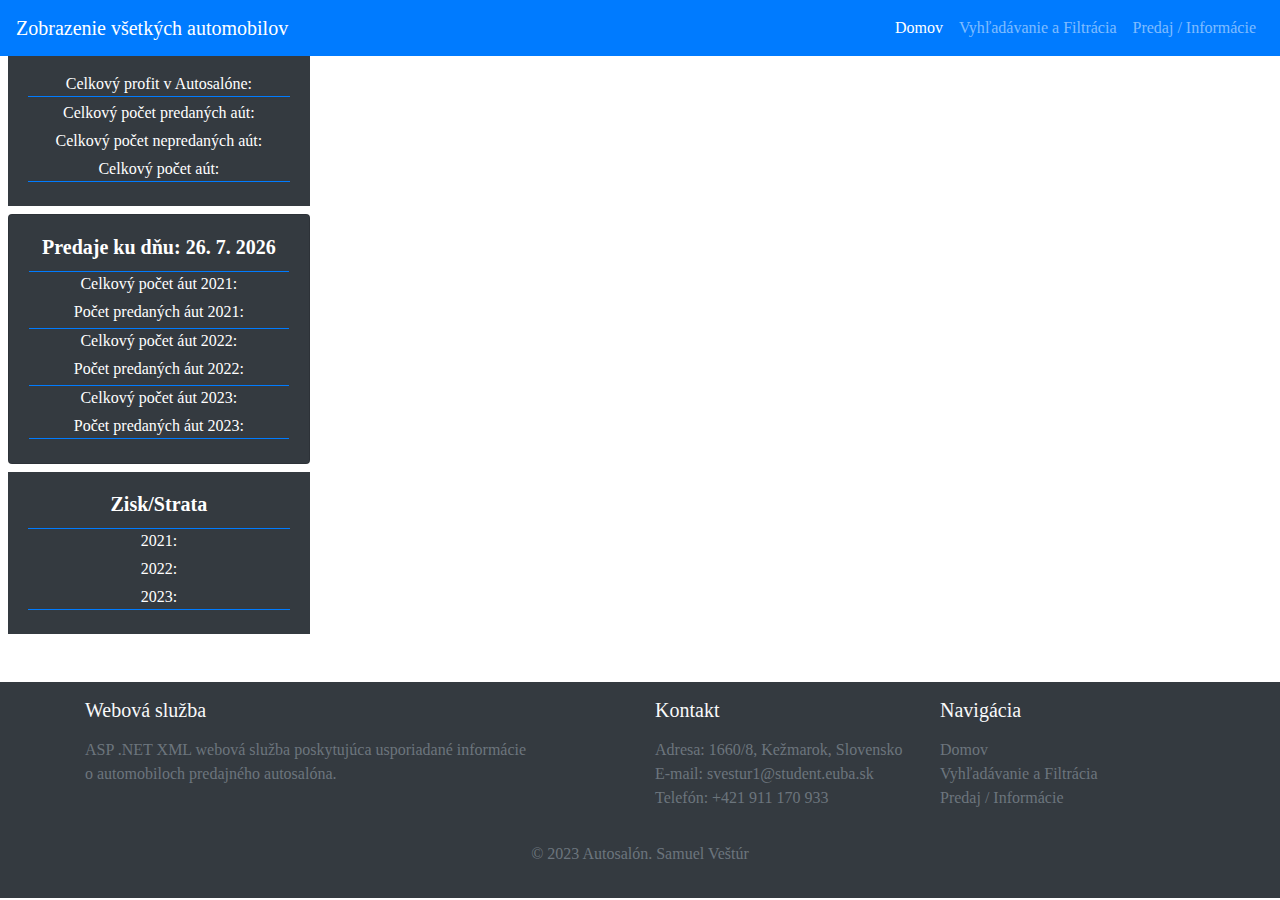
<file: WebTest1/show_cars.html>
﻿<!DOCTYPE html>
<html>
<head>
    <title>Zobrazenie všetkých automobilov</title>
    <meta charset="utf-8" />
    <link rel="stylesheet" href="https://stackpath.bootstrapcdn.com/bootstrap/4.3.1/css/bootstrap.min.css" integrity="sha384-ggOyR0iXCbMQv3Xipma34MD+dH/1fQ784/j6cY/iJTQUOhcWr7x9JvoRxT2MZw1T" crossorigin="anonymous">
    <script src="https://ajax.googleapis.com/ajax/libs/jquery/3.2.1/jquery.min.js"></script>
    <link rel="stylesheet" href="StyleSheet.css" />
</head>
<body>


    <!--!-------------------------------------------Script na drzanie Navbaru------------------------------------>
    <script>
        $(window).scroll(function () {
            var scroll = $(window).scrollTop();
            if (scroll >= 50) {
                $(".navbar").addClass("fixed-top"); s
            } else {
                $(".navbar").removeClass("fixed-top");
            }
        });

    </script>

    <!-- !Navigačná lišta -->
    <nav class="navbar navbar-expand-lg navbar-dark bg-primary fixed-top ">
        <a class="navbar-brand" href="show_cars.html">Zobrazenie všetkých automobilov</a>
        <button class="navbar-toggler" type="button" data-toggle="collapse" data-target="#navbarNav" aria-controls="navbarNav" aria-expanded="false" aria-label="Toggle navigation">
            <span class="navbar-toggler-icon"></span>
        </button>
        <div class="collapse navbar-collapse" id="navbarNav">
            <ul class="navbar-nav ml-auto">
                <li class="nav-item active">
                    <a class="nav-link" href="index.html">Domov <span class="sr-only">(current)</span></a>
                </li>
                <li class="nav-item">
                    <a class="nav-link" href="filter_cars.html">Vyhľadávanie a Filtrácia</a>
                </li>
                <li class="nav-item">
                    <a class="nav-link" href="sale_Info.html">Predaj / Informácie</a>
                </li>
            </ul>
        </div>
    </nav>



    <!--TODO---------------- Volanie WebMethod GetTotalCarsSoldPerYear()---------------->

    <script>
        $(document).ready(function () {
            // Call the GetTotalCarsSoldPerYear web method for each year separately
            var years = [2021, 2022, 2023];
            for (var i = 0; i < years.length; i++) {
                $.ajax({
                    type: "POST",
                    url: "https://localhost:44379/WebService.asmx/GetTotalCarsSoldPerYear",
                    contentType: "application/json; charset=utf-8",
                    dataType: "json",
                    data: JSON.stringify({ year: years[i] }),
                    success: function (response) {
                        // Do something with the response
                        $("#result-2021").html(response.d[0]);
                        $("#result-2022").html(response.d[1]);
                        $("#result-2023").html(response.d[2]);
                    },
                    error: function (xhr, ajaxOptions, thrownError) {
                        alert(xhr.status + ": " + thrownError);
                    }
                });
            }
        });

    </script>


    <!--todo -------------------------------Volanie WebMethod GetTotalCarsCount()------------------------------>

    <script>
        $(document).ready(function () {
            // Call the GetTotalCarsSoldPerYear web method for each year separately
            var years = [2021, 2022, 2023];
            for (var i = 0; i < years.length; i++) {
                $.ajax({
                    type: "POST",
                    url: "https://localhost:44379/WebService.asmx/GetTotalCarsCount",
                    contentType: "application/json; charset=utf-8",
                    dataType: "json",
                    data: JSON.stringify({ year: years[i] }),
                    success: function (response) {
                        // Do something with the response
                        $("#count-2021").html(response.d[0]);
                        $("#count-2022").html(response.d[1]);
                        $("#count-2023").html(response.d[2]);
                    },
                    error: function (xhr, ajaxOptions, thrownError) {
                        alert(xhr.status + ": " + thrownError);
                    }
                });
            }
        });

    </script>

    <!--!---------------------------------Script na scrollovanie Card1----------------------------------->
    <script>
        window.addEventListener('scroll', function () {
            var card = document.querySelector('.card1');
            if (window.scrollY > 300) {
                card.classList.add('fixed');
            } else {
                card.classList.remove('fixed');
            }
        });
    </script>


    <!--!Informácie -->
    <div class="container-fluid mt-3 ml-2">
        <div class=" row">
            <div class=" col-md-2,3  text-center">
                <div class=" card1 card-lg mb-2 bg-dark text-white ">
                    <div class="card-body">
                        <h5 class="card-title font-weight-bold">Informácie ku dňu: <span id="currentDate"></span></h5>
                        <div class="card-text">
                            <p data-toggle="tooltip" title="Celkový profit v autosalóne" class="border-bottom border-primary mb-1">Celkový profit v Autosalóne: <span id="profit"></span></p>
                            <p data-toggle="tooltip" title="Celkový počet predaných aút" class=" mb-1">Celkový počet predaných aút: <span id="soldCount"></span></p>
                            <p data-toggle="tooltip" title="Celkový počet nepredaných aút" class=" mb-1">Celkový počet nepredaných aút: <span id="unsoldCount"></span></p>
                            <p data-toggle="tooltip" title="Celkový počet aút" class="border-bottom border-primary mb-1">Celkový počet aút:  <span id="totalCount"></span></p>
                        </div>
                    </div>
                </div>
                <!--!Predaje -->
                <div class="card card-lg bg-dark text-white mb-2">
                    <div class="card-body">
                        <h5 class="card-title font-weight-bold ">Predaje ku dňu:  <span id="currentDate1"></span></h5>
                        <div class="card-text">
                            <p class="border-top border-primary mb-1">Celkový počet áut 2021: <span id="count-2021"></span></p>
                            <p class="mb-1">Počet predaných áut 2021: <span id="result-2021"></span></p>
                            <p class="border-top border-primary mb-1">Celkový počet áut 2022: <span id="count-2022"></span></p>
                            <p class="mb-1">Počet predaných áut 2022: <span id="result-2022"></span></p>
                            <p class="border-top border-primary mb-1">Celkový počet áut 2023: <span id="count-2023"></span></p>
                            <p class="mb-1 border-bottom border-primary ">Počet predaných áut 2023: <span id="result-2023"></span></p>
                        </div>
                    </div>
                </div>

                <!--!Script pre vygenerovanie dnešného dátumu-->
                <script>
                    var currentDate = new Date();
                    var formattedDate = currentDate.toLocaleDateString('sk-SK'); // formátovanie dátumu podľa jazykových preferencií
                    document.getElementById("currentDate").innerHTML = formattedDate;
                </script>

                <!--!Script pre vygenerovanie dnešného dátumu-->
                <script>
                    var currentDate = new Date();
                    var formattedDate = currentDate.toLocaleDateString('sk-SK'); // formátovanie dátumu podľa jazykových preferencií
                    document.getElementById("currentDate1").innerHTML = formattedDate;
                </script>


                <!--todo: ------------------------------Volanie WebMethod CalculateProfit()------------------------------------->
                <script>
                    $.ajax({
                        type: "POST",
                        url: "https://localhost:44379/WebService.asmx/CalculateProfit",
                        contentType: "application/json; charset=utf-8",
                        dataType: "json",
                        success: function (response) {
                            var profits = response.d;
                            $("#result1-2021").html(response.d[0] + "€");
                            $("#result2-2022").html(profits[1] + "€");
                            $("#result3-2023").html(profits[2] + "€");
                        },
                        error: function (xhr, ajaxOptions, thrownError) {
                            console.log("Error: " + xhr.responseText);
                        }
                    });
                </script>


                <!--!Zisk/Strata -->

                <div class="card2 card-lg bg-dark text-white">
                    <div class="card-body">
                        <h5 class="card-title font-weight-bold ">Zisk/Strata</h5>
                        <div class="card-text">
                            <p class="border-top border-primary mb-1">2021: <span id="result1-2021"></span></p>
                            <p class="mb-1">2022: <span id="result2-2022"></span></p>
                            <p class="mb-1 border-bottom border-primary ">2023: <span id="result3-2023"></span></p>
                        </div>
                    </div>
                </div>
                <!-- <button type="submit" class="btn btn-primary">Vypočítať profit</button>-->



            </div>


            <!--! Karty -->
            <div class="container ">
                <div id="sortBar" class="text-center ">
                </div>
                <div class="row" id="carList">
                </div>

            </div>


        </div>
    </div>
    <!--!------------------------------Footer--------------------------------------->
    <footer class="bg-dark text-light py-3 mt-5">
        <div class="container">
            <div class="row">
                <div class="col-md-6">
                    <h5 class="mb-3">Webová služba</h5>
                    <p class="text-muted">ASP .NET XML webová služba poskytujúca usporiadané informácie o automobiloch predajného autosalóna.</p>
                </div>
                <div class="col-md-3">
                    <h5 class="mb-3">Kontakt</h5>
                    <ul class="list-unstyled">
                        <li><a href="#" class="text-muted">Adresa: 1660/8, Kežmarok, Slovensko</a></li>
                        <li><a href="#" class="text-muted">E-mail: svestur1@student.euba.sk</a></li>
                        <li><a href="#" class="text-muted">Telefón: +421 911 170 933</a></li>
                    </ul>
                </div>
                <div class="col-md-3">
                    <h5 class="mb-3">Navigácia</h5>
                    <ul class="list-unstyled">
                        <li><a href="index.html" class="text-muted">Domov</a></li>
                        <li><a href="filter_cars.html" class="text-muted">Vyhľadávanie a Filtrácia</a></li>
                        <li><a href="sale_Info.html" class="text-muted">Predaj / Informácie</a></li>
                    </ul>
                </div>
            </div>
            <div class="row mt-3">
                <div class="col-12 text-muted text-center">
                    <p>&copy; 2023 Autosalón. Samuel Veštúr</p>
                </div>
            </div>
        </div>
    </footer>





    <!--todo: --------------------------------Volanie GetSoldAndUnsoldCars()--------------------------------------->

    <script>
        $(document).ready(function () {
            $.ajax({
                type: "POST",
                url: "https://localhost:44379/WebService.asmx/GetSoldAndUnsoldCars",
                contentType: "application/json; charset=utf-8",
                dataType: "json",
                success: function (response1) {
                    var soldCount = response1.d[0];
                    var unsoldCount = response1.d[1];
                    var totalCount = response1.d[2];

                    $("#soldCount").html(soldCount);
                    $("#unsoldCount").html(unsoldCount);
                    $("#totalCount").html(totalCount);
                },
                error: function (xhr, ajaxOptions, thrownError) {
                    alert(xhr.status + ": " + thrownError);
                }
            });
        });
    </script>

    <!--todo ----------------------Volanie metódy ShowAllCars() ---------------------------------------------->
    <script>
        $(document).ready(function () {
            $.ajax({
                type: "POST",
                url: "https://localhost:44379/WebService.asmx/ShowAllCars",
                contentType: "application/json; charset=utf-8",
                dataType: "json",
                success: function (response) {


                    // Iterate over the returned cars and create a card for each one
                    $.each(response.d, function (index, car) {
                        var profitColor = car.Profit >= 0 ? 'green' : 'red';
                        var profitText = 'Profit: ' + car.Profit + '€';
                        var cardHtml = '<div class="col-md-5 mx-auto">' +
                            '<div class="card mt-3 ml-1 mb-3  ">' +
                            // '<img class="card-img-top" src="' + car.Image + '" alt="Car Image" style=" height: 200px;>' +
                            '<div class="card-body   border-primary card border-5">' +
                            '<h3 class="text-primary  text-center font-weight-bold">' + car.Brand + ' (' + car.Status + ')' + '</h3>' +
                            '<p class="card-text text-center border-top border-primary ">' + 'Model: ' + car.Model + '</p>' +
                            '<p class="card-text text-center border-top border-primary ">' + 'Karoséria: ' + car.Bodytype + '</p>' +
                            '<p class="card-text text-center  border-top border-primary">' + 'Rok výroby: ' + car.Yearofproduction + '</p>' +
                            '<p class="card-text text-center  border-top border-primary">' + 'VIN Číslo: ' + car.VINNumber + '</p>' +
                            '<p class="card-text text-center  border-top border-primary">' + 'Farba: ' + car.Color + '</p>' +
                            '<p class="card-text text-center  border-top border-primary">' + 'Prevodovka: ' + car.Transmission + '</p>' +
                            '<p class="card-text text-center  border-top border-primary">' + 'Palivo: ' + car.Fuel + '</p>' +
                            '<p class="card-text text-center  border-top border-primary">' + 'Počet najazdených km: ' + car.Mileage + '</p>' +
                            '<p class="card-text text-center border-top border-primary">' + 'Nákupná cena: ' + car.Price + '€' + '</p>' +
                            '<p class="card-text text-center border-top border-primary">' + 'Historické a servisné dáta: ' + car.Historicalservicedata + '</p>' +
                            '<p class="card-text text-center  border-top border-primary">' + 'Dátum registrácie: ' + car.Dateofregistration + '</p>' +
                            '<p class="card-text text-center  border-top border-primary">' + 'Dátum predaja: ' + car.Dateofsale + '</p>' +
                            '<p class="card-text text-center  border-top border-primary">' + 'Predajná cena: ' + car.Saleprice + '€' + '</p>' +
                            '<p class="card-text text-center border-top border-primary" style = "color: ' + profitColor + ';" > ' + profitText + '</p>'; +
                                // '<a href="#" class="btn btn-primary" role="button" data-toggle="modal" data-target="#' + car.Brand + '">Zobraziť</a>' +
                                '</div>' +
                                '</div>' +
                                '</div>';
                        // Append the card to the car list
                        $('#carList').append(cardHtml);

                    });
                    //! Vytvorenie buttons
                    var sortBarHtml = '<div class="btn-group" role="group">' +
                        '<button type="button" class="btn btn-dark" id="sortDescending">Najdrahšie</button>' +
                        '<button type="button" class="btn btn-dark" id="sortAscending">Najlacnejšie</button>' +
                        '<button type="button" class="btn btn-dark" id="sortSold">Nepredané</button>' +
                        '<button type="button" class="btn btn-dark" id="sortBrandAscending">A-Z</button>' +
                        '</div>';
                    $('#sortBar').append(sortBarHtml);

                    //!Usporiadanie podľa Najdrahších
                    $('#sortDescending').on('click', function () {
                        response.d.sort(function (a, b) {
                            return b.Price - a.Price;
                        });
                        $('#carList').empty();
                        $.each(response.d, function (index, car) {
                            var profitColor = car.Profit >= 0 ? 'green' : 'red';
                            var profitText = 'Profit: ' + car.Profit + '€';
                            var cardHtml = '<div class="col-md-5 mx-auto">' +
                                '<div class="card mt-3 ml-1 mb-3  ">' +
                                // '<img class="card-img-top" src="' + car.Image + '" alt="Car Image" style=" height: 200px;>' +
                                '<div class="card-body   border-primary card border-5">' +
                                '<h3 class="text-primary  text-center font-weight-bold">' + car.Brand + ' (' + car.Status + ')' + '</h3>' +
                                '<p class="card-text text-center border-top border-primary ">' + 'Model: ' + car.Model + '</p>' +
                                '<p class="card-text text-center border-top border-primary ">' + 'Karoséria: ' + car.Bodytype + '</p>' +
                                '<p class="card-text text-center  border-top border-primary">' + 'Rok výroby: ' + car.Yearofproduction + '</p>' +
                                '<p class="card-text text-center  border-top border-primary">' + 'VIN Číslo: ' + car.VINNumber + '</p>' +
                                '<p class="card-text text-center  border-top border-primary">' + 'Farba: ' + car.Color + '</p>' +
                                '<p class="card-text text-center  border-top border-primary">' + 'Prevodovka: ' + car.Transmission + '</p>' +
                                '<p class="card-text text-center  border-top border-primary">' + 'Palivo: ' + car.Fuel + '</p>' +
                                '<p class="card-text text-center  border-top border-primary">' + 'Počet najazdených km: ' + car.Mileage + '</p>' +
                                '<p class="card-text text-center border-top border-primary">' + 'Nákupná cena: ' + car.Price + '€' + '</p>' +
                                '<p class="card-text text-center border-top border-primary">' + 'Historické a servisné dáta: ' + car.Historicalservicedata + '</p>' +
                                '<p class="card-text text-center  border-top border-primary">' + 'Dátum registrácie: ' + car.Dateofregistration + '</p>' +
                                '<p class="card-text text-center  border-top border-primary">' + 'Dátum predaja: ' + car.Dateofsale + '</p>' +
                                '<p class="card-text text-center  border-top border-primary">' + 'Predajná cena: ' + car.Saleprice + '€' + '</p>' +
                                '<p class="card-text text-center border-top border-primary" style = "color: ' + profitColor + ';" > ' + profitText + '</p>'; +
                                    // '<a href="#" class="btn btn-primary" role="button" data-toggle="modal" data-target="#' + car.Brand + '">Zobraziť</a>' +
                                    '</div>' +
                                    '</div>' +
                                    '</div>';
                            // ...
                            $('#carList').append(cardHtml);
                        });
                    });

                    //! Usporiadanie podľa Najlacnejších
                    $('#sortAscending').on('click', function () {
                        response.d.sort(function (a, b) {
                            return a.Price - b.Price;
                        });
                        $('#carList').empty();
                        $.each(response.d, function (index, car) {
                            var profitColor = car.Profit >= 0 ? 'green' : 'red';
                            var profitText = 'Profit: ' + car.Profit + '€';
                            var cardHtml = '<div class="col-md-5 mx-auto">' +
                                '<div class="card mt-3 ml-1 mb-3  ">' +
                                // '<img class="card-img-top" src="' + car.Image + '" alt="Car Image" style=" height: 200px;>' +
                                '<div class="card-body   border-primary card border-5">' +
                                '<h3 class="text-primary  text-center font-weight-bold">' + car.Brand + ' (' + car.Status + ')' + '</h3>' +
                                '<p class="card-text text-center border-top border-primary ">' + 'Model: ' + car.Model + '</p>' +
                                '<p class="card-text text-center border-top border-primary ">' + 'Karoséria: ' + car.Bodytype + '</p>' +
                                '<p class="card-text text-center  border-top border-primary">' + 'Rok výroby: ' + car.Yearofproduction + '</p>' +
                                '<p class="card-text text-center  border-top border-primary">' + 'VIN Číslo: ' + car.VINNumber + '</p>' +
                                '<p class="card-text text-center  border-top border-primary">' + 'Farba: ' + car.Color + '</p>' +
                                '<p class="card-text text-center  border-top border-primary">' + 'Prevodovka: ' + car.Transmission + '</p>' +
                                '<p class="card-text text-center  border-top border-primary">' + 'Palivo: ' + car.Fuel + '</p>' +
                                '<p class="card-text text-center  border-top border-primary">' + 'Počet najazdených km: ' + car.Mileage + '</p>' +
                                '<p class="card-text text-center border-top border-primary">' + 'Nákupná cena: ' + car.Price + '€' + '</p>' +
                                '<p class="card-text text-center border-top border-primary">' + 'Historické a servisné dáta: ' + car.Historicalservicedata + '</p>' +
                                '<p class="card-text text-center  border-top border-primary">' + 'Dátum registrácie: ' + car.Dateofregistration + '</p>' +
                                '<p class="card-text text-center  border-top border-primary">' + 'Dátum predaja: ' + car.Dateofsale + '</p>' +
                                '<p class="card-text text-center  border-top border-primary">' + 'Predajná cena: ' + car.Saleprice + '€' + '</p>' +
                                '<p class="card-text text-center border-top border-primary" style = "color: ' + profitColor + ';" > ' + profitText + '</p>'; +
                                    // '<a href="#" class="btn btn-primary" role="button" data-toggle="modal" data-target="#' + car.Brand + '">Zobraziť</a>' +
                                    '</div>' +
                                    '</div>' +
                                    '</div>';
                            $('#carList').append(cardHtml);
                        });
                    });

                    //! Usporiadanie podľa nepredanych
                    $('#sortSold').on('click', function () {
                        response.d.sort(function (a, b) {
                            if (a.Status == "Sold" && b.Status != "Sold") {
                                return 1;
                            } else if (a.Status != "Sold" && b.Status == "Sold") {
                                return -1;
                            } else {
                                return 0;
                            }
                        });
                        $('#carList').empty();
                        $.each(response.d, function (index, car) {
                            var profitColor = car.Profit >= 0 ? 'green' : 'red';
                            var profitText = 'Profit: ' + car.Profit + '€';
                            var cardHtml = '<div class="col-md-5 mx-auto">' +
                                '<div class="card mt-3 ml-1 mb-3  ">' +
                                // '<img class="card-img-top" src="' + car.Image + '" alt="Car Image" style=" height: 200px;>' +
                                '<div class="card-body   border-primary card border-5">' +
                                '<h3 class="text-primary  text-center font-weight-bold">' + car.Brand + ' (' + car.Status + ')' + '</h3>' +
                                '<p class="card-text text-center border-top border-primary ">' + 'Model: ' + car.Model + '</p>' +
                                '<p class="card-text text-center border-top border-primary ">' + 'Karoséria: ' + car.Bodytype + '</p>' +
                                '<p class="card-text text-center  border-top border-primary">' + 'Rok výroby: ' + car.Yearofproduction + '</p>' +
                                '<p class="card-text text-center  border-top border-primary">' + 'VIN Číslo: ' + car.VINNumber + '</p>' +
                                '<p class="card-text text-center  border-top border-primary">' + 'Farba: ' + car.Color + '</p>' +
                                '<p class="card-text text-center  border-top border-primary">' + 'Prevodovka: ' + car.Transmission + '</p>' +
                                '<p class="card-text text-center  border-top border-primary">' + 'Palivo: ' + car.Fuel + '</p>' +
                                '<p class="card-text text-center  border-top border-primary">' + 'Počet najazdených km: ' + car.Mileage + '</p>' +
                                '<p class="card-text text-center border-top border-primary">' + 'Nákupná cena: ' + car.Price + '€' + '</p>' +
                                '<p class="card-text text-center border-top border-primary">' + 'Historické a servisné dáta: ' + car.Historicalservicedata + '</p>' +
                                '<p class="card-text text-center  border-top border-primary">' + 'Dátum registrácie: ' + car.Dateofregistration + '</p>' +
                                '<p class="card-text text-center  border-top border-primary">' + 'Dátum predaja: ' + car.Dateofsale + '</p>' +
                                '<p class="card-text text-center  border-top border-primary">' + 'Predajná cena: ' + car.Saleprice + '€' + '</p>' +
                                '<p class="card-text text-center border-top border-primary" style = "color: ' + profitColor + ';" > ' + profitText + '</p>'; +
                                    // '<a href="#" class="btn btn-primary" role="button" data-toggle="modal" data-target="#' + car.Brand + '">Zobraziť</a>' +
                                    '</div>' +
                                    '</div>' +
                                    '</div>';
                            $('#carList').append(cardHtml);
                        });
                    });

                    //! Usporiadanie podľa značky Abecedne

                    $('#sortBrandAscending').on('click', function () {
                        response.d.sort(function (a, b) {
                            var brandA = a.Brand.toUpperCase();
                            var brandB = b.Brand.toUpperCase();
                            if (brandA < brandB) {
                                return -1;
                            }
                            if (brandA > brandB) {
                                return 1;
                            }
                            return 0;
                        });
                        renderCars(response.d);
                    });

                    function renderCars(cars) {
                        $('#carList').empty();
                        $.each(cars, function (index, car) {
                            var profitColor = car.Profit >= 0 ? 'green' : 'red';
                            var profitText = 'Profit: ' + car.Profit + '€';
                            var cardHtml = '<div class="col-md-5 mx-auto">' +
                                '<div class="card mt-3 ml-1 mb-3  ">' +
                                // '<img class="card-img-top" src="' + car.Image + '" alt="Car Image" style=" height: 200px;>' +
                                '<div class="card-body   border-primary card border-5">' +
                                '<h3 class="text-primary  text-center font-weight-bold">' + car.Brand + ' (' + car.Status + ')' + '</h3>' +
                                '<p class="card-text text-center border-top border-primary ">' + 'Model: ' + car.Model + '</p>' +
                                '<p class="card-text text-center border-top border-primary ">' + 'Karoséria: ' + car.Bodytype + '</p>' +
                                '<p class="card-text text-center  border-top border-primary">' + 'Rok výroby: ' + car.Yearofproduction + '</p>' +
                                '<p class="card-text text-center  border-top border-primary">' + 'VIN Číslo: ' + car.VINNumber + '</p>' +
                                '<p class="card-text text-center  border-top border-primary">' + 'Farba: ' + car.Color + '</p>' +
                                '<p class="card-text text-center  border-top border-primary">' + 'Prevodovka: ' + car.Transmission + '</p>' +
                                '<p class="card-text text-center  border-top border-primary">' + 'Palivo: ' + car.Fuel + '</p>' +
                                '<p class="card-text text-center  border-top border-primary">' + 'Počet najazdených km: ' + car.Mileage + '</p>' +
                                '<p class="card-text text-center border-top border-primary">' + 'Nákupná cena: ' + car.Price + '€' + '</p>' +
                                '<p class="card-text text-center border-top border-primary">' + 'Historické a servisné dáta: ' + car.Historicalservicedata + '</p>' +
                                '<p class="card-text text-center  border-top border-primary">' + 'Dátum registrácie: ' + car.Dateofregistration + '</p>' +
                                '<p class="card-text text-center  border-top border-primary">' + 'Dátum predaja: ' + car.Dateofsale + '</p>' +
                                '<p class="card-text text-center  border-top border-primary">' + 'Predajná cena: ' + car.Saleprice + '€' + '</p>' +
                                '<p class="card-text text-center border-top border-primary" style = "color: ' + profitColor + ';" > ' + profitText + '</p>'; +
                                    // '<a href="#" class="btn btn-primary" role="button" data-toggle="modal" data-target="#' + car.Brand + '">Zobraziť</a>' +
                                    '</div>' +
                                    '</div>' +
                                    '</div>';
                            $('#carList').append(cardHtml);
                        });
                    }


                },
                error: function (xhr, ajaxOptions, thrownError) {
                    alert(xhr.status + ": " + thrownError);
                }
            });
        });
    </script>


    <script src="script.js"></script>
</body>
</html>
</file>
<file: WebTest1/StyleSheet.css>
﻿* {
    font-family: Cambria, serif;
}
.body {
    
}

.fixed-top {
    position: fixed;
    top: 0px;
    width: 100%;
    z-index: 9999;
}

.card1.fixed {
    position: fixed;
    top: 56px; /* zmeniť hodnotu na výšku vášho navbaru */
    left: 5px;
    margin-top: 10px;
}
</file>
